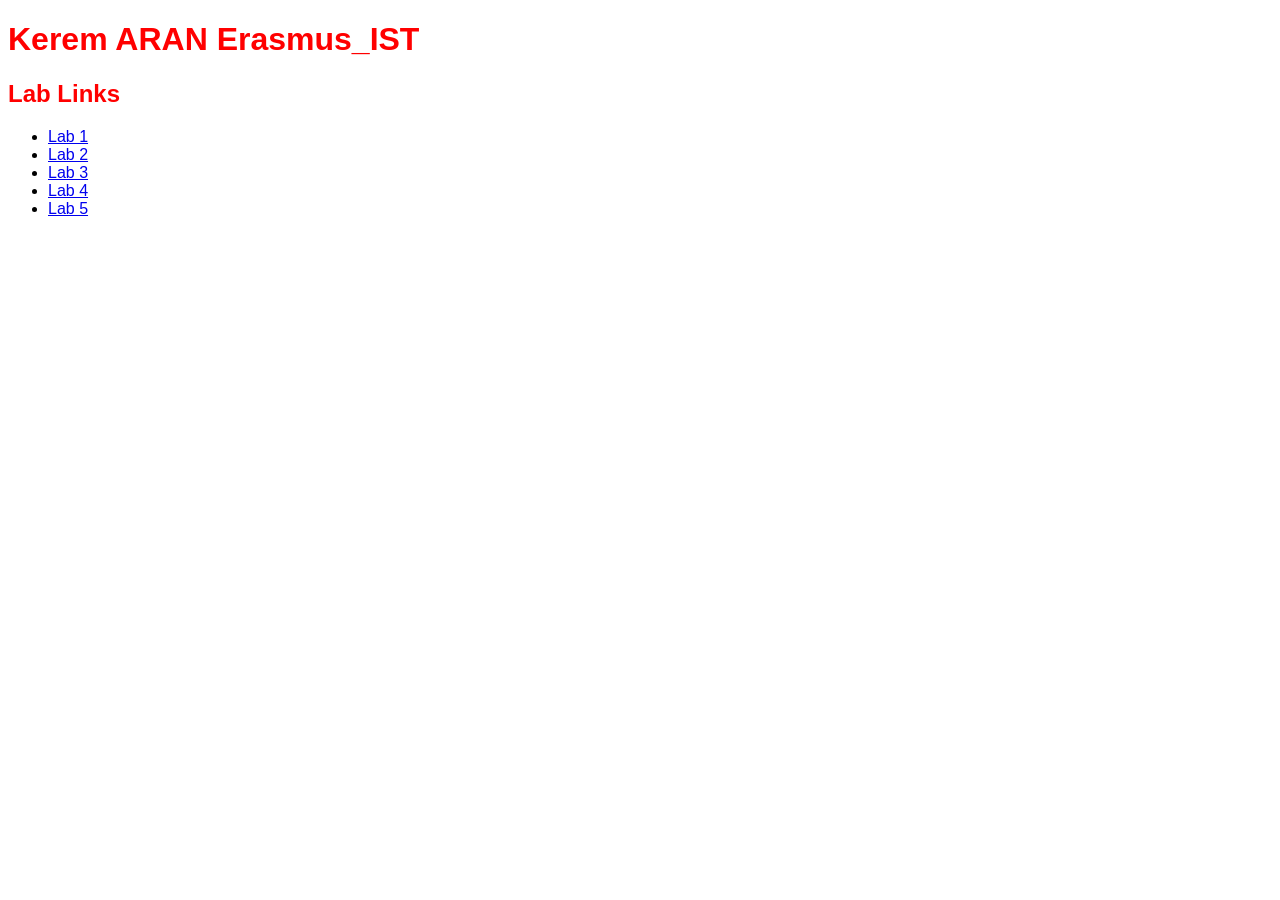
<file: index.html>
<!DOCTYPE html>
<html lang="en">
<head>
    <meta charset="UTF-8">
    <title>index</title>
    <link rel="icon" type="image/png" href="favicon.png">
</head>
<body style="font-family:Arial,sans-serif;">
    <h1 style="color:red;">Kerem ARAN Erasmus_IST</h1>
    <h2 style="color:red;">Lab Links</h2>
    <ul>
        <li><a href="lab_work_1/Labratory1.html">Lab 1</a></li>
        <li><a href="lab_work_2/Labratory2.html">Lab 2</a></li>
        <li><a href="lab_work_3/Labratory3.html">Lab 3</a></li>
        <li><a href="lab_work_4/4LD/index.html">Lab 4</a></li>
        <li><a href="lab_work_5/Bootstrap.html">Lab 5</a></li>
    </ul>
</body>
</html>
</file>
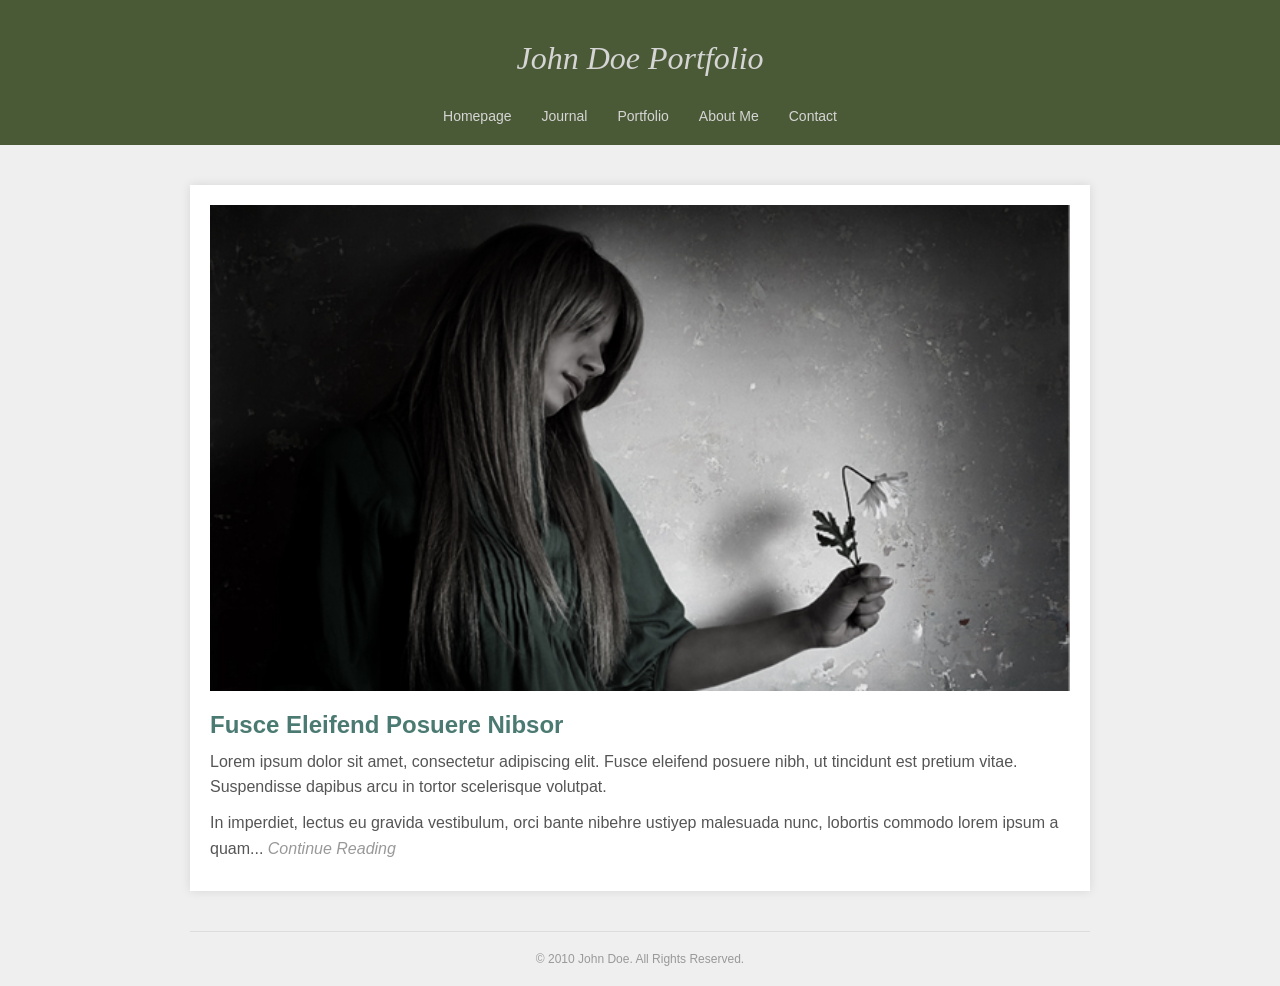
<file: lab_work_3/portfolio/index.html>
<!DOCTYPE html>
<html lang="en">
<head>
    <meta charset="UTF-8">
    <meta name="viewport" content="width=device-width, initial-scale=1.0">
    <title>John Doe Portfolio</title>
    <link rel="stylesheet" href="style.css">
</head>
<body>

    <header>
        <h1>John Doe Portfolio</h1>
        <nav>
            <ul>
                <li><a href="#">Homepage</a></li>
                <li><a href="#">Journal</a></li>
                <li><a href="#">Portfolio</a></li>
                <li><a href="#">About Me</a></li>
                <li><a href="#">Contact</a></li>
            </ul>
        </nav>
    </header>

    <main>
        <article class="content-box">
            <img src="images/image.png" alt="Portfolio Image">
            <h2>Fusce Eleifend Posuere Nibsor</h2>
            <p>Lorem ipsum dolor sit amet, consectetur adipiscing elit. Fusce eleifend posuere nibh, ut tincidunt est pretium vitae. Suspendisse dapibus arcu in tortor scelerisque volutpat.</p>
            <p>In imperdiet, lectus eu gravida vestibulum, orci bante nibehre ustiyep malesuada nunc, lobortis commodo lorem ipsum a quam... <a href="#" class="read-more">Continue Reading</a></p>
        </article>
    </main>

    <footer>
        <p>&copy; 2010 John Doe. All Rights Reserved.</p>
    </footer>

</body>
</html>
</file>
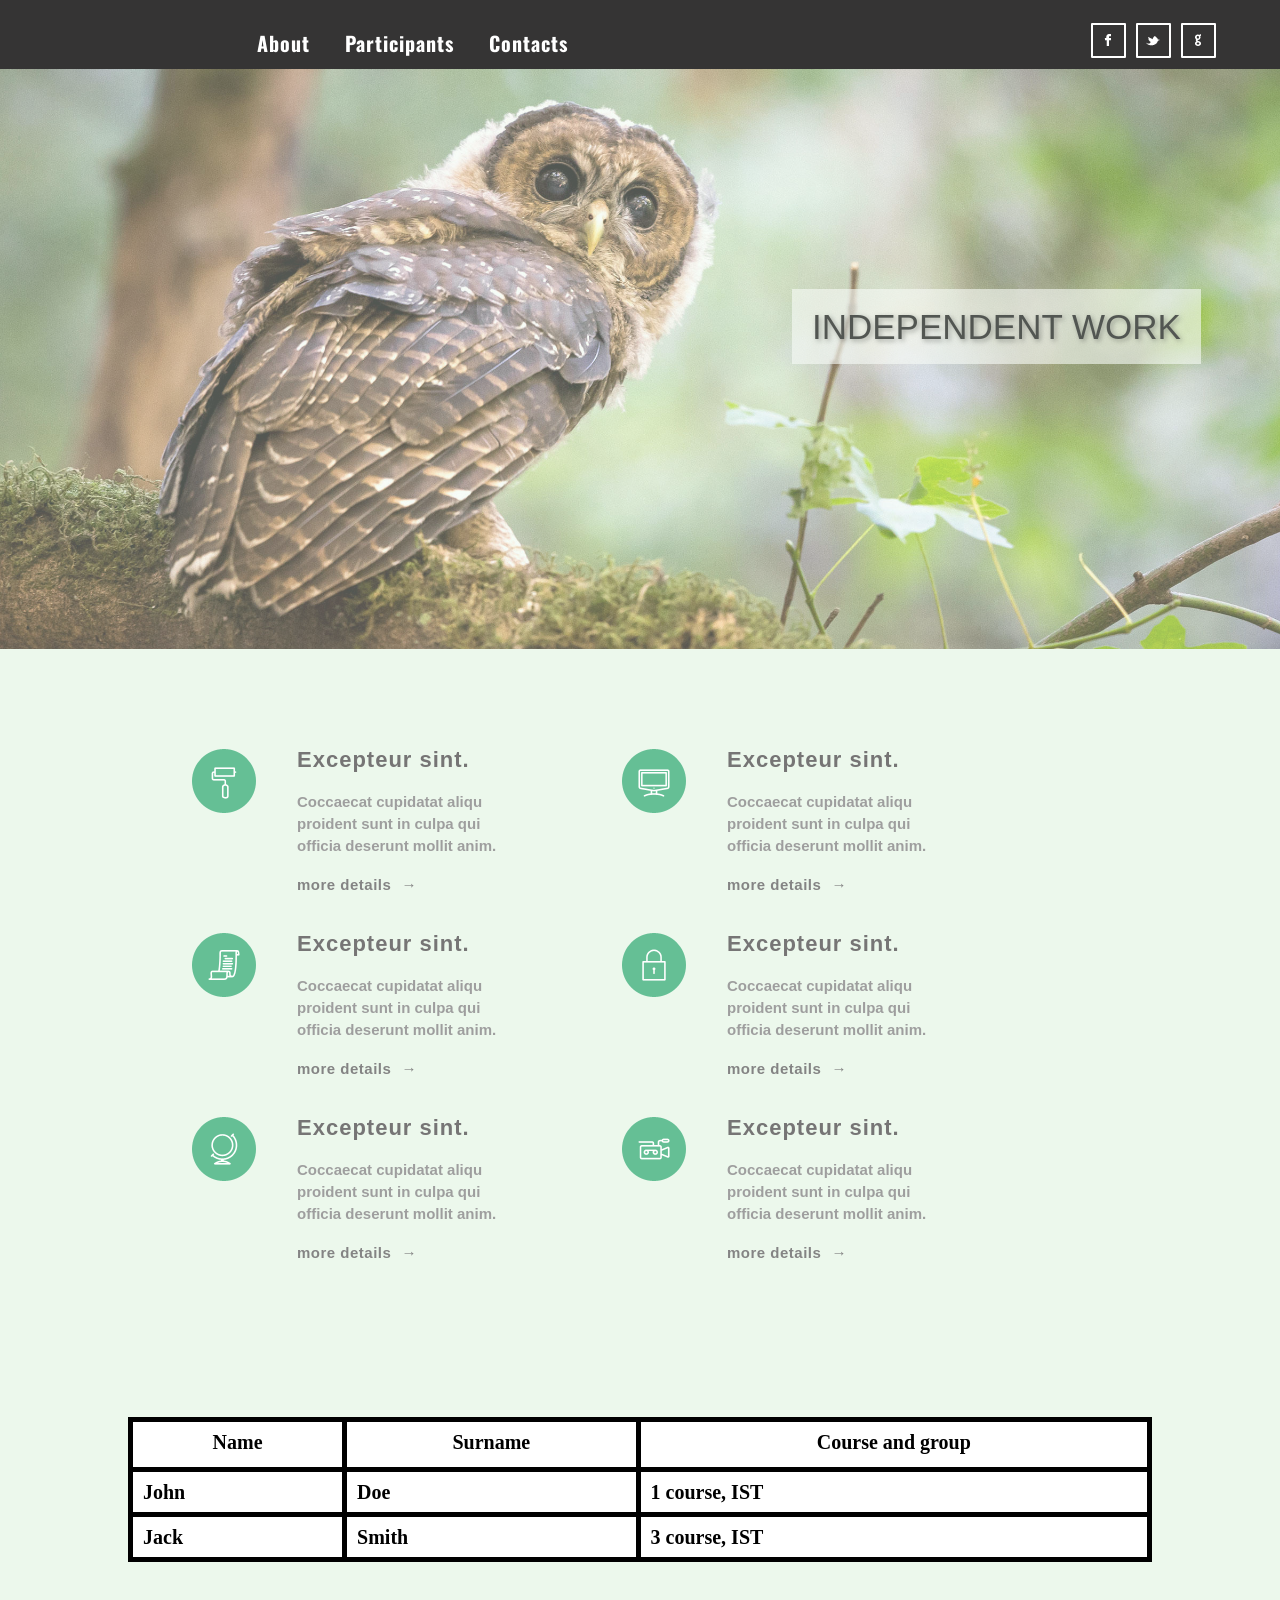
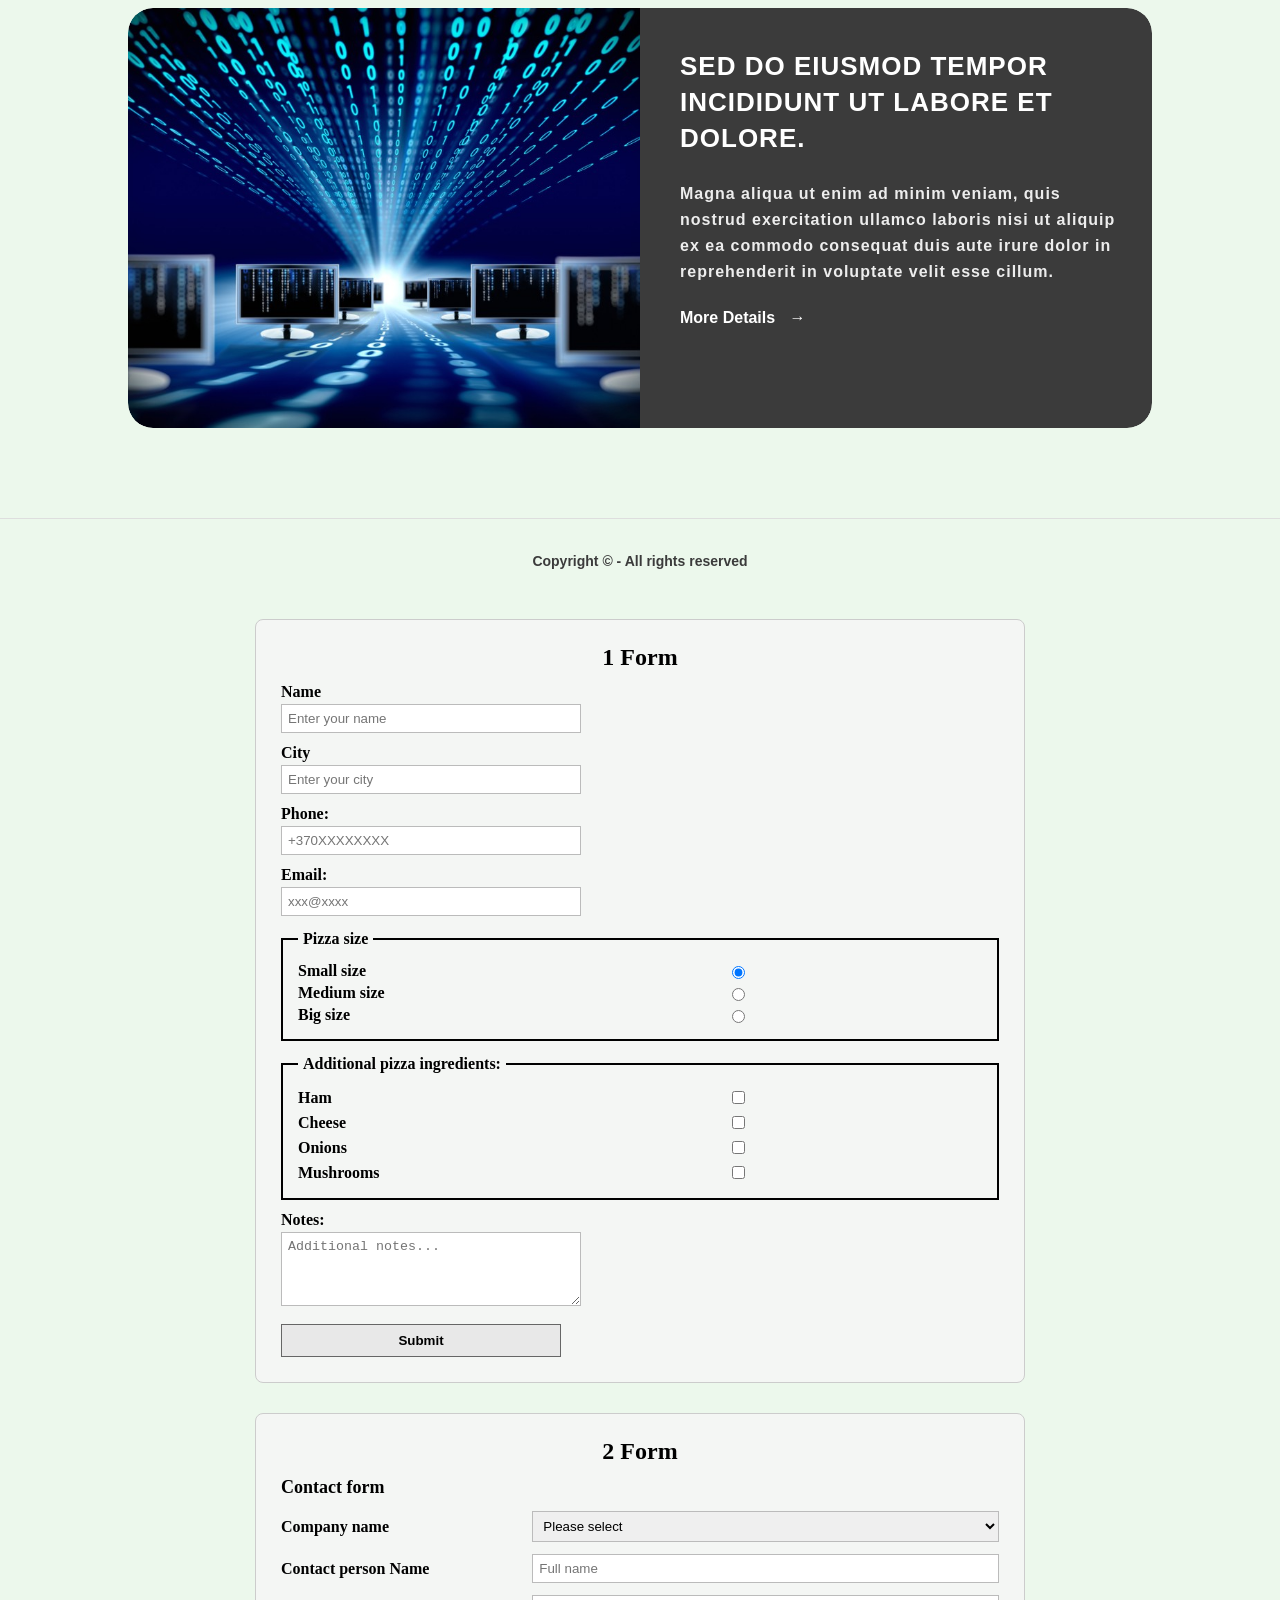
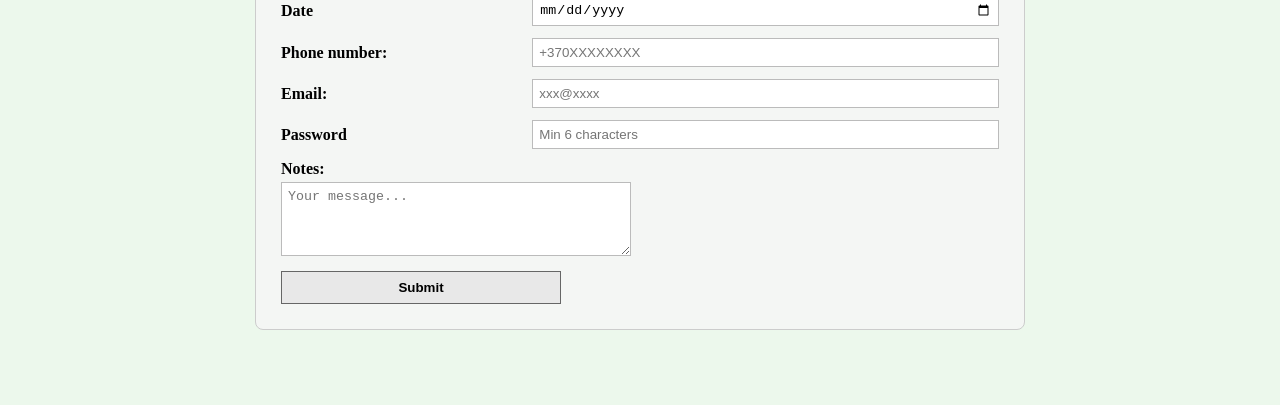
<file: lab_work_4/4LD/index.html>
<!DOCTYPE html>
<html lang="lt">
<head>
    <title>Website</title>
    <meta charset="utf-8">
    <meta name="viewport" content="width=device-width, initial-scale=1.0">
    <link rel="preconnect" href="https://fonts.googleapis.com">
    <link rel="preconnect" href="https://fonts.gstatic.com" crossorigin>
    <link href="https://fonts.googleapis.com/css2?family=Oswald:wght@400;600&display=swap" rel="stylesheet">
    <link rel="stylesheet" href="css/main.css">
</head>
<body>

    <header>
        <div class="wrapper">
            <a href="#" class="menu_icon" id="menu_icon"></a>
            <nav id="nav_menu">
                <ul>
                    <li><a href="#">About</a></li>
                    <li><a href="#">Participants</a></li>
                    <li><a href="#">Contacts</a></li>
                </ul>
            </nav>

            <ul class="social">
                <li><a class="fb" href="#"></a></li>
                <li><a class="twitter" href="#"></a></li>
                <li><a class="gplus" href="#"></a></li>
            </ul>
        </div>
    </header><!--  End Header  -->

    <div class="billboard">
            <div class="wrapper">
                <div class="caption">
                    <p>Independent work</p>
                </div>
            </div>
    </div><!--  End Billboard  -->

    <div class="features">

        <div class="wrapper">
                <div class="feature">
                    <div class="ficon">
                        <img src="img/icon1.png" alt="">
                    </div>
                    <div class="details_exp">
                        <h3>Excepteur sint.</h3>
                        <p>Coccaecat cupidatat aliqu proident sunt in culpa qui officia deserunt mollit anim.</p>
                        <a href="#">more details<span>→</span></a>
                    </div>
                </div>
                <div class="feature">
                    <div class="ficon">
                        <img src="img/icon2.png" alt="">
                    </div>
                    <div class="details_exp">
                        <h3>Excepteur sint.</h3>
                        <p>Coccaecat cupidatat aliqu proident sunt in culpa qui officia deserunt mollit anim.</p>
                        <a href="#">more details<span>→</span></a>
                    </div>
                </div>
                <div class="feature">
                    <div class="ficon">
                        <img src="img/icon3.png" alt="">
                    </div>
                    <div class="details_exp">
                        <h3>Excepteur sint.</h3>
                        <p>Coccaecat cupidatat aliqu proident sunt in culpa qui officia deserunt mollit anim.</p>
                        <a href="#">more details<span>→</span></a>
                    </div>
                </div>
                <div class="feature">
                    <div class="ficon">
                        <img src="img/icon4.png" alt="">
                    </div>
                    <div class="details_exp">
                        <h3>Excepteur sint.</h3>
                        <p>Coccaecat cupidatat aliqu proident sunt in culpa qui officia deserunt mollit anim.</p>
                        <a href="#">more details<span>→</span></a>
                    </div>
                </div>
                <div class="feature">
                    <div class="ficon">
                        <img src="img/icon5.png" alt="">
                    </div>
                    <div class="details_exp">
                        <h3>Excepteur sint.</h3>
                        <p>Coccaecat cupidatat aliqu proident sunt in culpa qui officia deserunt mollit anim.</p>
                        <a href="#">more details<span>→</span></a>
                    </div>
                </div>              
                <div class="feature">
                    <div class="ficon">
                        <img src="img/icon6.png" alt="">
                    </div>
                    <div class="details_exp">
                        <h3>Excepteur sint.</h3>
                        <p>Coccaecat cupidatat aliqu proident sunt in culpa qui officia deserunt mollit anim.</p>
                        <a href="#">more details<span>→</span></a>
                    </div>
                </div>
            </div>

    </div><!--  End Features  -->
    <br>
<table>
  <tr>
    <th>Name</th>
    <th>Surname</th> 
    <th>Course and group</th>
  </tr>
  <tr>
    <td>John</td>
    <td>Doe</td> 
    <td>1 course, IST</td>
  </tr>
  <tr>
    <td>Jack </td>
    <td>Smith</td> 
    <td>3 course, IST</td>
  </tr>
</table>
<br>    

    <section class="info">

        <div class="info_pic">
        <img src="img/computer.jpg" alt="computer">
        </div>
        <div class="info_details">
            <h3>sed do eiusmod tempor incididunt ut labore et dolore.</h3>
            <p>Magna aliqua ut enim ad minim veniam, quis nostrud exercitation ullamco laboris nisi ut aliquip ex ea commodo consequat duis aute irure dolor in reprehenderit in voluptate velit esse cillum.</p>
            <a href="">More Details <span>→</span></a>
        </div>

    </section>
    <!--  End Info  -->
    
    <div class="clear"></div>

    <footer>
            <p class="rights">Copyright ©  - All rights reserved</p>
    </footer><!--  End Footer  -->

    <section class="forms-container">
      <div class="form-box form-1">
        <h2>1 Form</h2>
        <form action="#" method="post">
          <label for="f1-name">Name</label>
          <input type="text" id="f1-name" name="name" placeholder="Enter your name" required>

          <label for="f1-city">City</label>
          <input type="text" id="f1-city" name="city" placeholder="Enter your city" required>

          <label for="f1-phone">Phone:</label>
          <input type="tel" id="f1-phone" name="phone" placeholder="+370XXXXXXXX" pattern="\+370[0-9]{8}" title="Format: +370XXXXXXXX" required>

          <label for="f1-email">Email:</label>
          <input type="email" id="f1-email" name="email" placeholder="xxx@xxxx" required>

          <fieldset class="custom-fieldset">
            <legend>Pizza size</legend>
            <div class="option-row">
              <label for="size-small">Small size</label>
              <input type="radio" id="size-small" name="pizza_size" value="small" checked>
            </div>
            <div class="option-row">
              <label for="size-medium">Medium size</label>
              <input type="radio" id="size-medium" name="pizza_size" value="medium">
            </div>
            <div class="option-row">
              <label for="size-big">Big size</label>
              <input type="radio" id="size-big" name="pizza_size" value="big">
            </div>
          </fieldset>

          <fieldset class="custom-fieldset">
            <legend>Additional pizza ingredients:</legend>
            <div class="option-row">
              <label for="ing-ham">Ham</label>
              <input type="checkbox" id="ing-ham" name="ingredients" value="ham">
            </div>
            <div class="option-row">
              <label for="ing-cheese">Cheese</label>
              <input type="checkbox" id="ing-cheese" name="ingredients" value="cheese">
            </div>
            <div class="option-row">
              <label for="ing-onions">Onions</label>
              <input type="checkbox" id="ing-onions" name="ingredients" value="onions">
            </div>
            <div class="option-row">
              <label for="ing-mushrooms">Mushrooms</label>
              <input type="checkbox" id="ing-mushrooms" name="ingredients" value="mushrooms">
            </div>
          </fieldset>

          <label for="f1-notes">Notes:</label>
          <textarea id="f1-notes" name="notes" rows="4" placeholder="Additional notes..."></textarea>

          <button type="submit" class="btn-submit">Submit</button>
        </form>
      </div>

      <div class="form-box form-2">
        <h2>2 Form</h2>
        <h3>Contact form</h3>
        <form action="#" method="post">
          <div class="form-row">
            <label for="f2-company">Company name</label>
            <select id="f2-company" name="company" required>
              <option value="" disabled selected>Please select</option>
              <option value="company1">Company A</option>
              <option value="company2">Company B</option>
              <option value="company3">Company C</option>
            </select>
          </div>

          <div class="form-row">
            <label for="f2-person">Contact person Name</label>
            <input type="text" id="f2-person" name="contact_person" placeholder="Full name" required>
          </div>

          <div class="form-row">
            <label for="f2-date">Date</label>
            <input type="date" id="f2-date" name="date" required>
          </div>

          <div class="form-row">
            <label for="f2-phone">Phone number:</label>
            <input type="tel" id="f2-phone" name="phone" placeholder="+370XXXXXXXX" pattern="\+370[0-9]{8}" required>
          </div>

          <div class="form-row">
            <label for="f2-email">Email:</label>
            <input type="email" id="f2-email" name="email" placeholder="xxx@xxxx" required>
          </div>

          <div class="form-row">
            <label for="f2-pass">Password</label>
            <input type="password" id="f2-pass" name="password" minlength="6" placeholder="Min 6 characters" required>
          </div>

          <div class="form-row notes-row">
            <label for="f2-notes">Notes:</label>
            <textarea id="f2-notes" name="notes" rows="4" placeholder="Your message..."></textarea>
          </div>

          <button type="submit" class="btn-submit">Submit</button>
        </form>
      </div>
    </section>

</body>
</html>
</file>
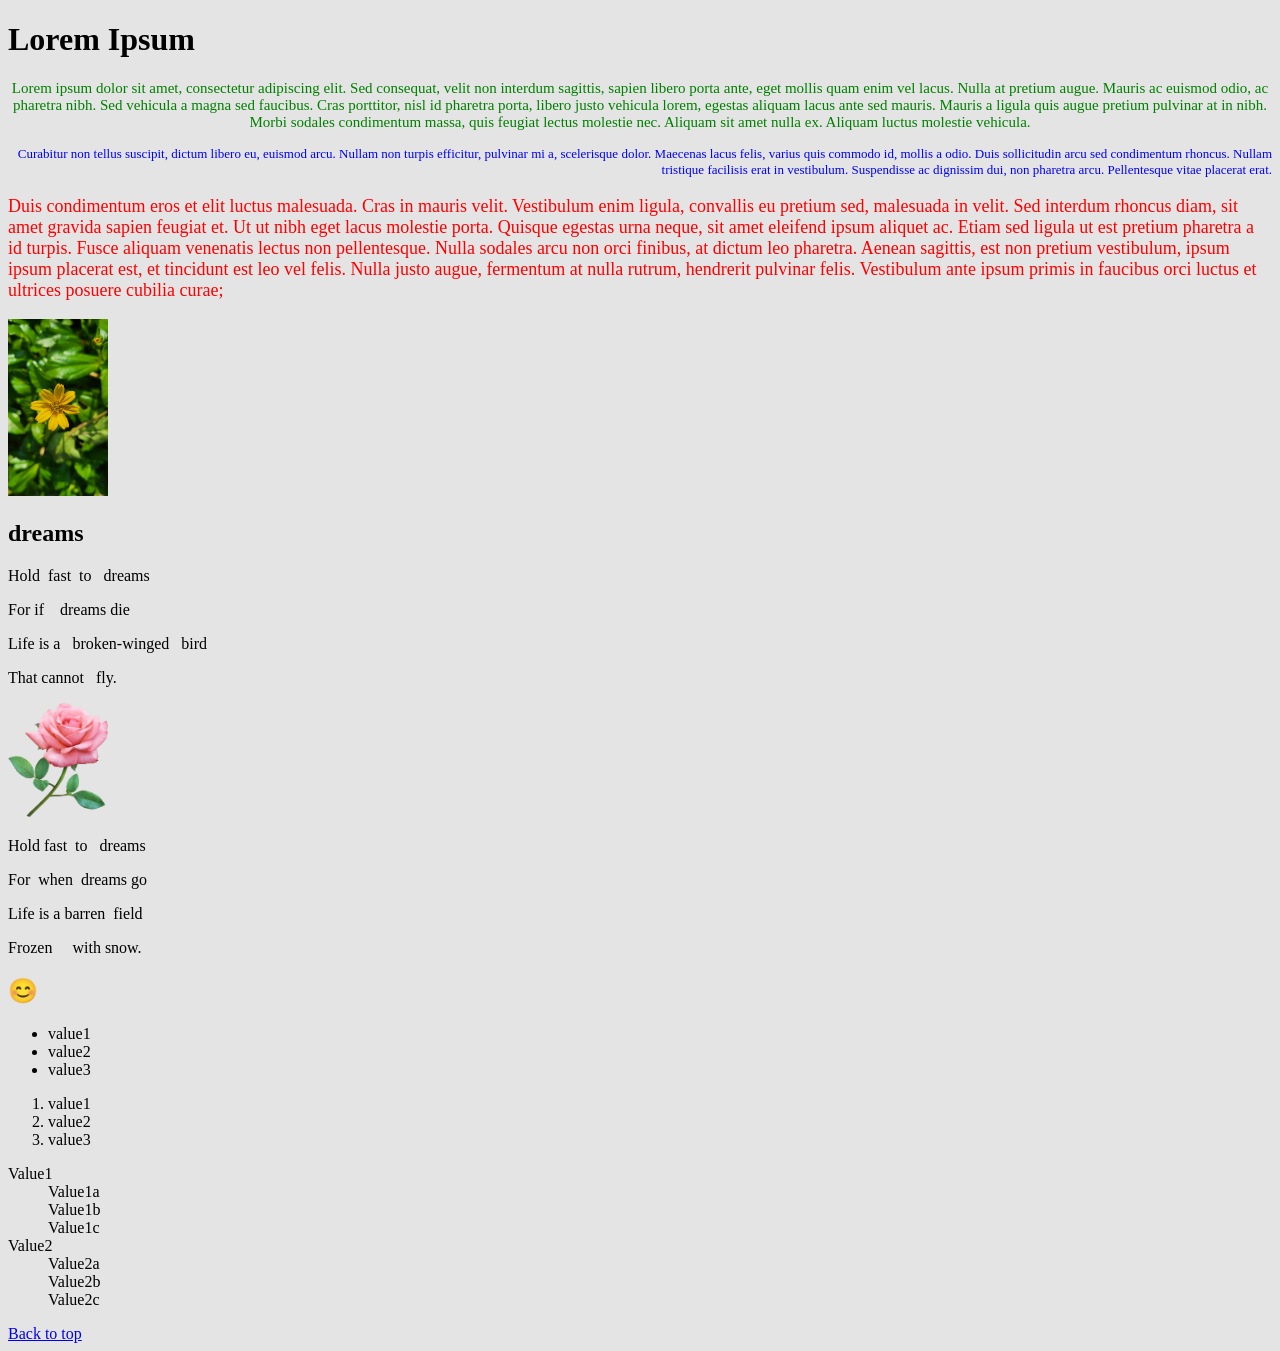
<file: lab_work_1/Labratory1.html>
<!DOCTYPE html>
<html lang="en">
	<head>
		<meta charset="UTF-8">
		<meta name="viewport" content="width=device-width, initial-scale=1.0">
		<title>laboratory1</title>	
	</head>
	<body style="background:#e4e4e4">
		<h1>Lorem Ipsum</h1>
		<p style="text-align:center;font-size:15px;color:green">
		Lorem ipsum dolor sit amet, consectetur adipiscing elit. Sed consequat, velit non interdum sagittis, sapien libero porta ante, eget mollis quam enim vel lacus. Nulla at pretium augue. Mauris ac euismod odio, ac pharetra nibh. Sed vehicula a magna sed faucibus. Cras porttitor, nisl id pharetra porta, libero justo vehicula lorem, egestas aliquam lacus ante sed mauris. Mauris a ligula quis augue pretium pulvinar at in nibh. Morbi sodales condimentum massa, quis feugiat lectus molestie nec. Aliquam sit amet nulla ex. Aliquam luctus molestie vehicula.
		</p>
		<p style="text-align:right;font-size:13px;color:blue">
		Curabitur non tellus suscipit, dictum libero eu, euismod arcu. Nullam non turpis efficitur, pulvinar mi a, scelerisque dolor. Maecenas lacus felis, varius quis commodo id, mollis a odio. Duis sollicitudin arcu sed condimentum rhoncus. Nullam tristique facilisis erat in vestibulum. Suspendisse ac dignissim dui, non pharetra arcu. Pellentesque vitae placerat erat.
		</p>
		<p style="text-align:left;font-size:18px;color:red">
		Duis condimentum eros et elit luctus malesuada. Cras in mauris velit. Vestibulum enim ligula, convallis eu pretium sed, malesuada in velit. Sed interdum rhoncus diam, sit amet gravida sapien feugiat et. Ut ut nibh eget lacus molestie porta. Quisque egestas urna neque, sit amet eleifend ipsum aliquet ac. Etiam sed ligula ut est pretium pharetra a id turpis. Fusce aliquam venenatis lectus non pellentesque. Nulla sodales arcu non orci finibus, at dictum leo pharetra. Aenean sagittis, est non pretium vestibulum, ipsum ipsum placerat est, et tincidunt est leo vel felis. Nulla justo augue, fermentum at nulla rutrum, hendrerit pulvinar felis. Vestibulum ante ipsum primis in faucibus orci luctus et ultrices posuere cubilia curae;
		</p>
		<a href="../images/flower.jpg" target="_blank">	
			<img src="../images/flower.jpg" alt="flower" width="100" style="text-align:center">
		</a>
		<h2>dreams</h2>
		<!--I used pre because its projecting blank parts -->
		<p>
		Hold  &nbsp;fast  &nbsp;to &nbsp; dreams
		</p>
		<p>
		For if  &nbsp; &nbsp;dreams die
		</p>
		<p>
		Life is a &nbsp; broken-winged &nbsp; bird
		</p>
		<p>
		That cannot &nbsp; fly.
		</p>
		<a href="../images/rose.jpg" target="_blank">	
			<img src="../images/rose.jpg" alt="rose" width="100" style="text-align:center">
		</a>
		<p>
		Hold fast  &nbsp;to &nbsp; dreams
		</p>
		<p>
		For  &nbsp;when  &nbsp;dreams go
		</p>
		<p>
		Life is a barren  &nbsp;field
		</p>
		<p>
		Frozen  &nbsp; &nbsp; with snow.
		</p>
		<h2>&#128522;</h2>
		
		
		<ul>
			<li>value1</li>
			<li>value2</li>
			<li>value3</li>
		</ul>
		
		<ol>
			<li>value1</li>
			<li>value2</li>
			<li>value3</li>
		</ol>
		<dl>
			<dt>Value1</dt>
				<dd>Value1a</dd>
				<dd>Value1b</dd>
				<dd>Value1c</dd>
			<dt>Value2</dt>
				<dd>Value2a</dd>
				<dd>Value2b</dd>
				<dd>Value2c</dd>
		</dl>
		<a href=#top>Back to top</a>
	</body>
</file>
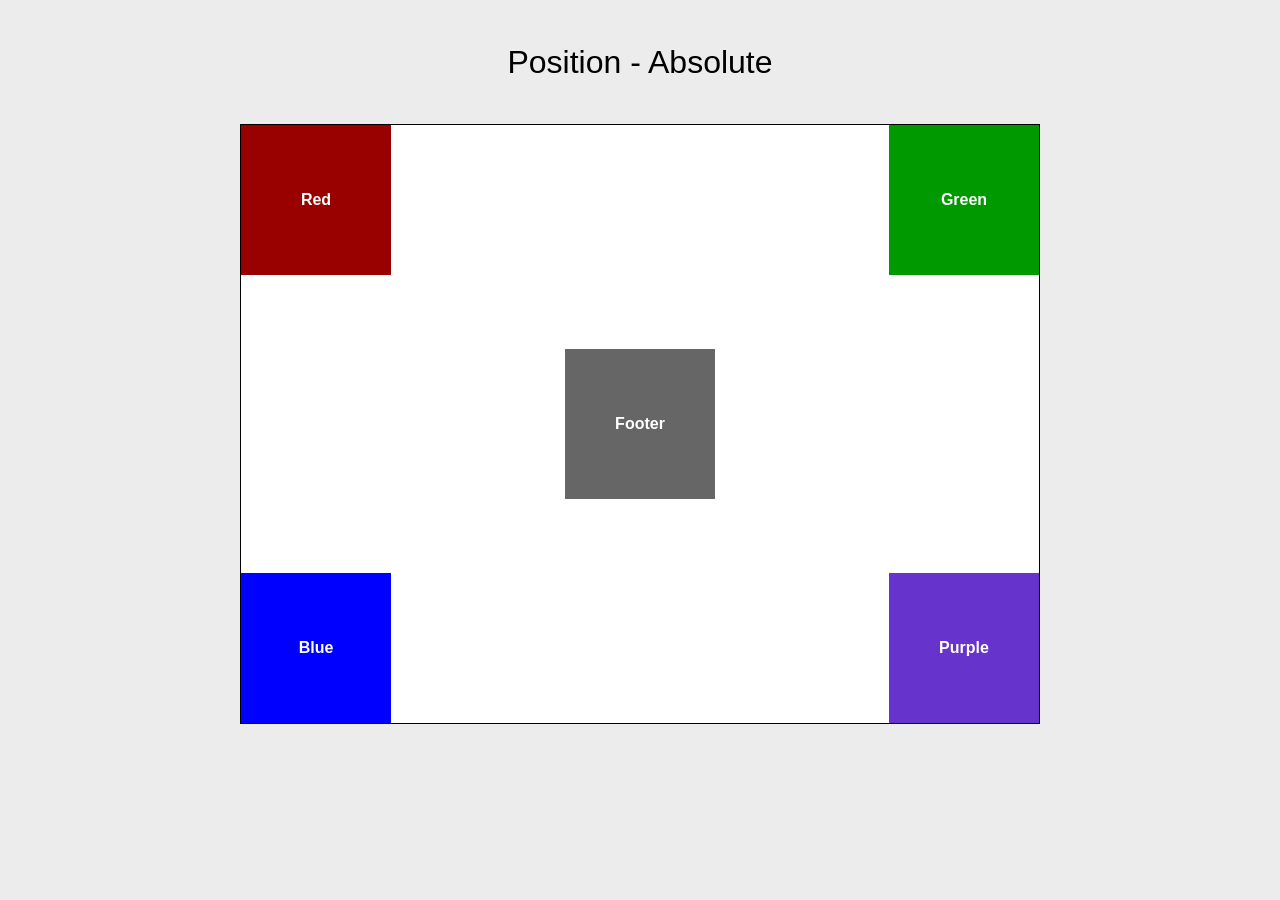
<file: lab_work_3/absolute.html>
<!DOCTYPE html>
<html lang="lt">
<head>
<meta charset="UTF-8">
<title>Position - Absolute</title>
<link rel="stylesheet" href="absolute.css">
</head>
<body>
<h1>Position - Absolute</h1>
<div id="wrapper">
  <div id="red">Red</div>
  <div id="green">Green</div>
  <div id="blue">Blue</div>
  <div id="purple">Purple</div>
  <div id="footer">Footer</div>
</div>
</body>
</html>
</file>
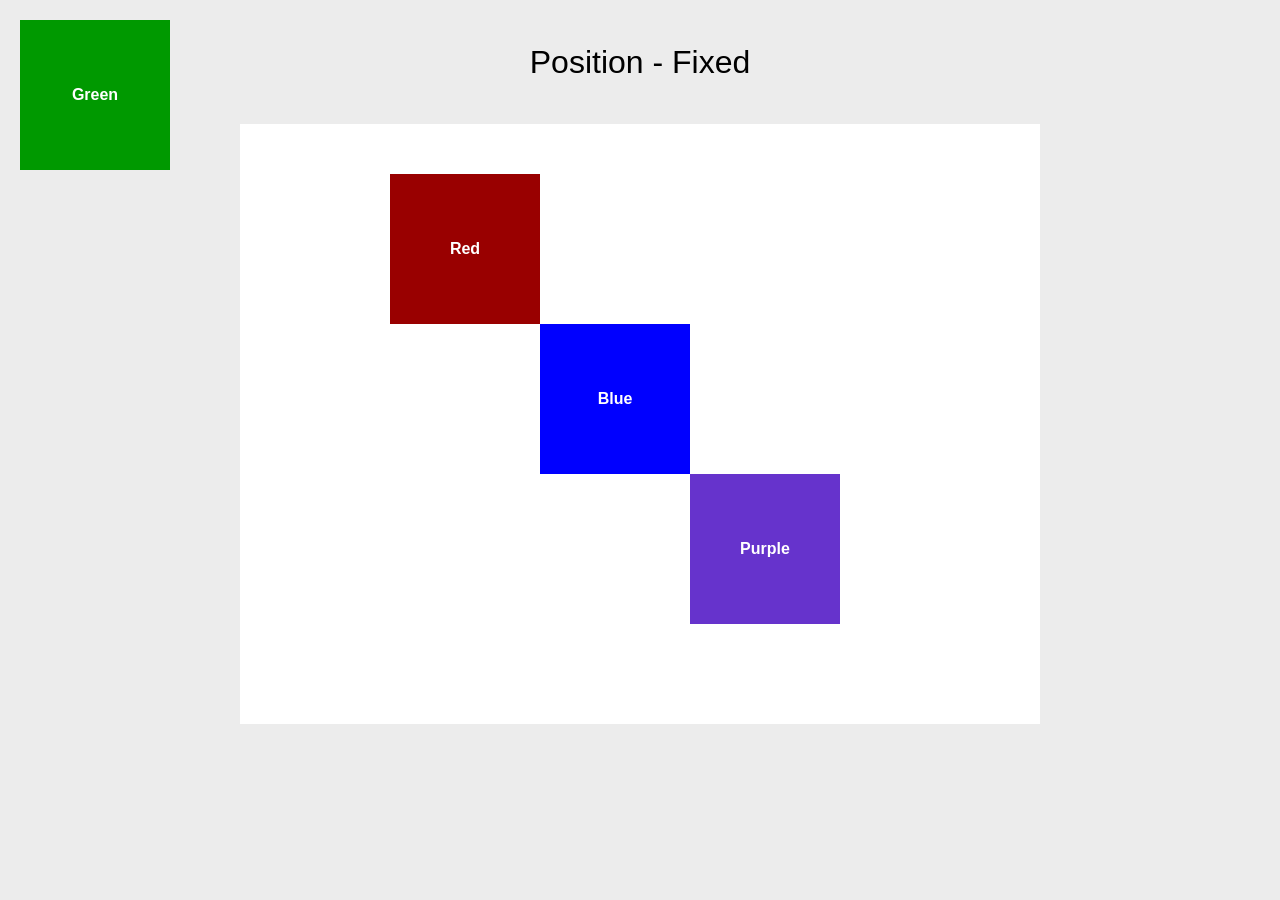
<file: lab_work_3/fixed.html>
<!DOCTYPE html>
<html lang="lt">
<head>
<meta charset="UTF-8">
<title>Position - Fixed</title>
<link rel="stylesheet" href="fixed.css">
</head>
<body>
<h1>Position - Fixed</h1>
<div id="wrapper">
  <div id="green">Green</div>
  <div id="red">Red</div>
  <div id="blue">Blue</div>
  <div id="purple">Purple</div>
  <div id="footer">Footer</div>
</div>
</body>
</html>
</file>
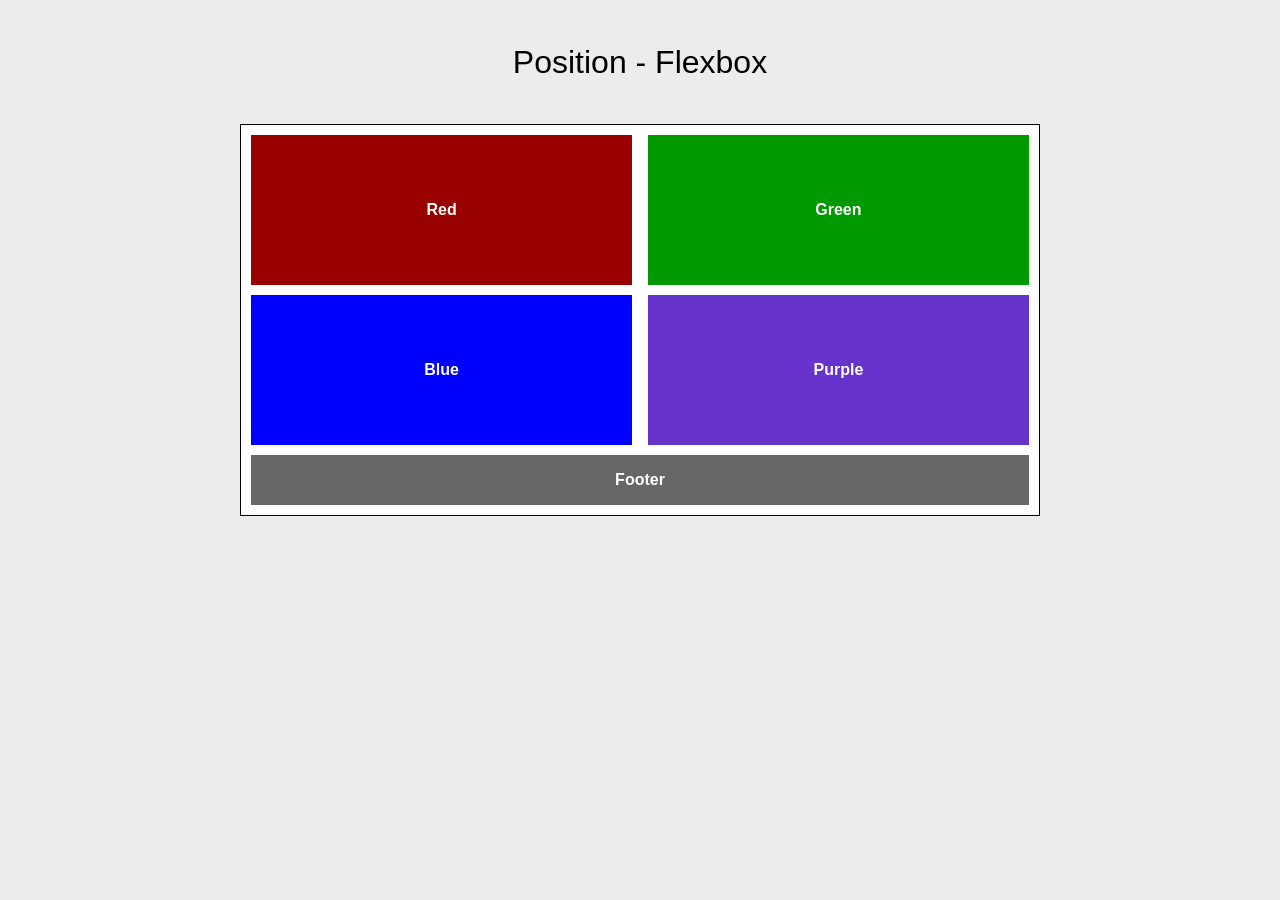
<file: lab_work_3/flexbox.html>
<!DOCTYPE html>
<html lang="lt">
<head>
<meta charset="UTF-8">
<title>Position - Flexbox</title>
<link rel="stylesheet" href="flexbox.css">
</head>
<body>
<h1>Position - Flexbox</h1>
<div id="wrapper">
  <div id="red">Red</div>
  <div id="green">Green</div>
  <div id="blue">Blue</div>
  <div id="purple">Purple</div>
  <div id="footer">Footer</div>
</div>
</body>
</html>
</file>
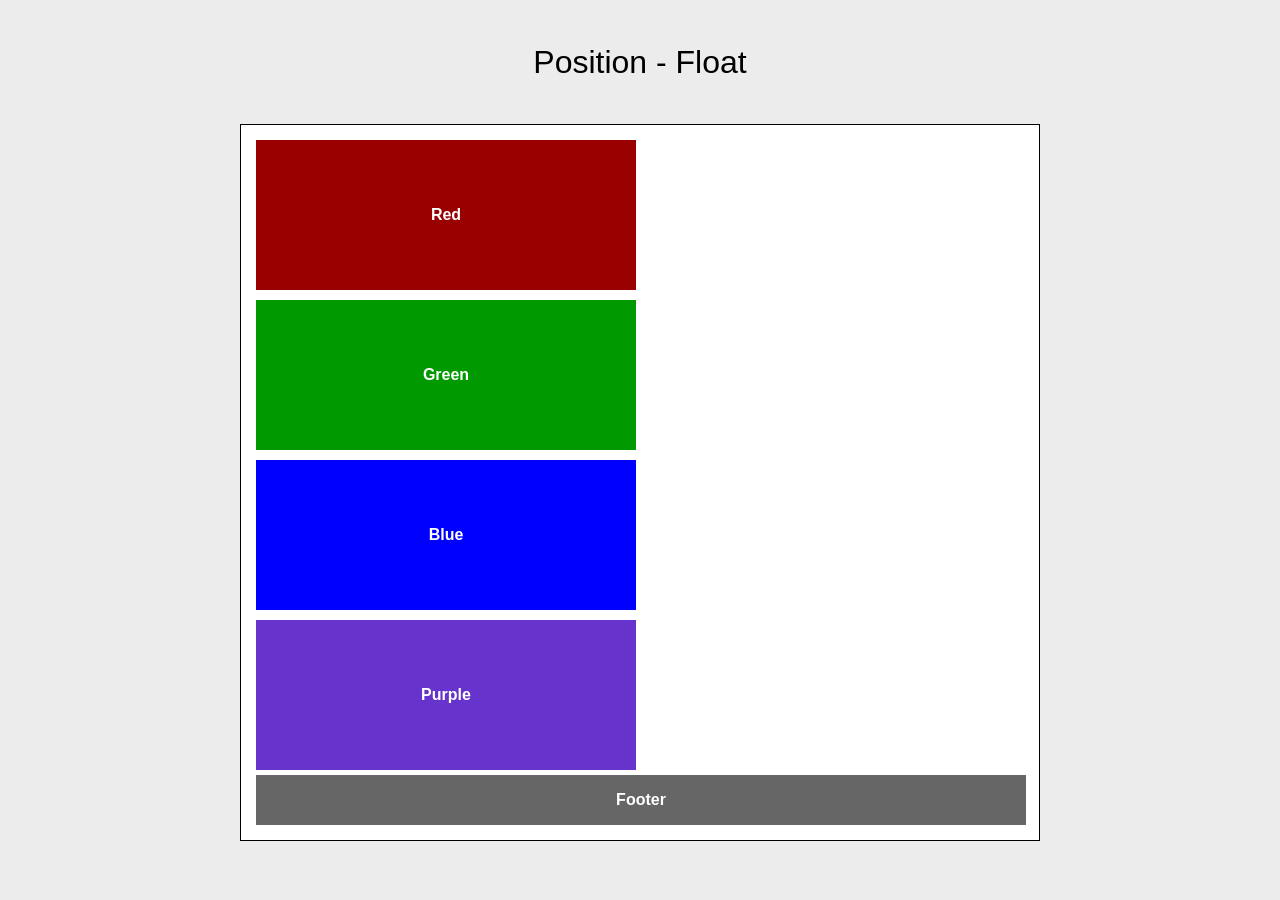
<file: lab_work_3/float.html>
<!DOCTYPE html>
<html lang="lt">
<head>
<meta charset="UTF-8">
<title>Position - Float</title>
<link rel="stylesheet" href="float.css">
</head>
<body>
<h1>Position - Float</h1>
<div id="wrapper">
  <div id="red">Red</div>
  <div id="green">Green</div>
  <div id="blue">Blue</div>
  <div id="purple">Purple</div>
  <div id="footer">Footer</div>
</div>
</body>
</html>
</file>
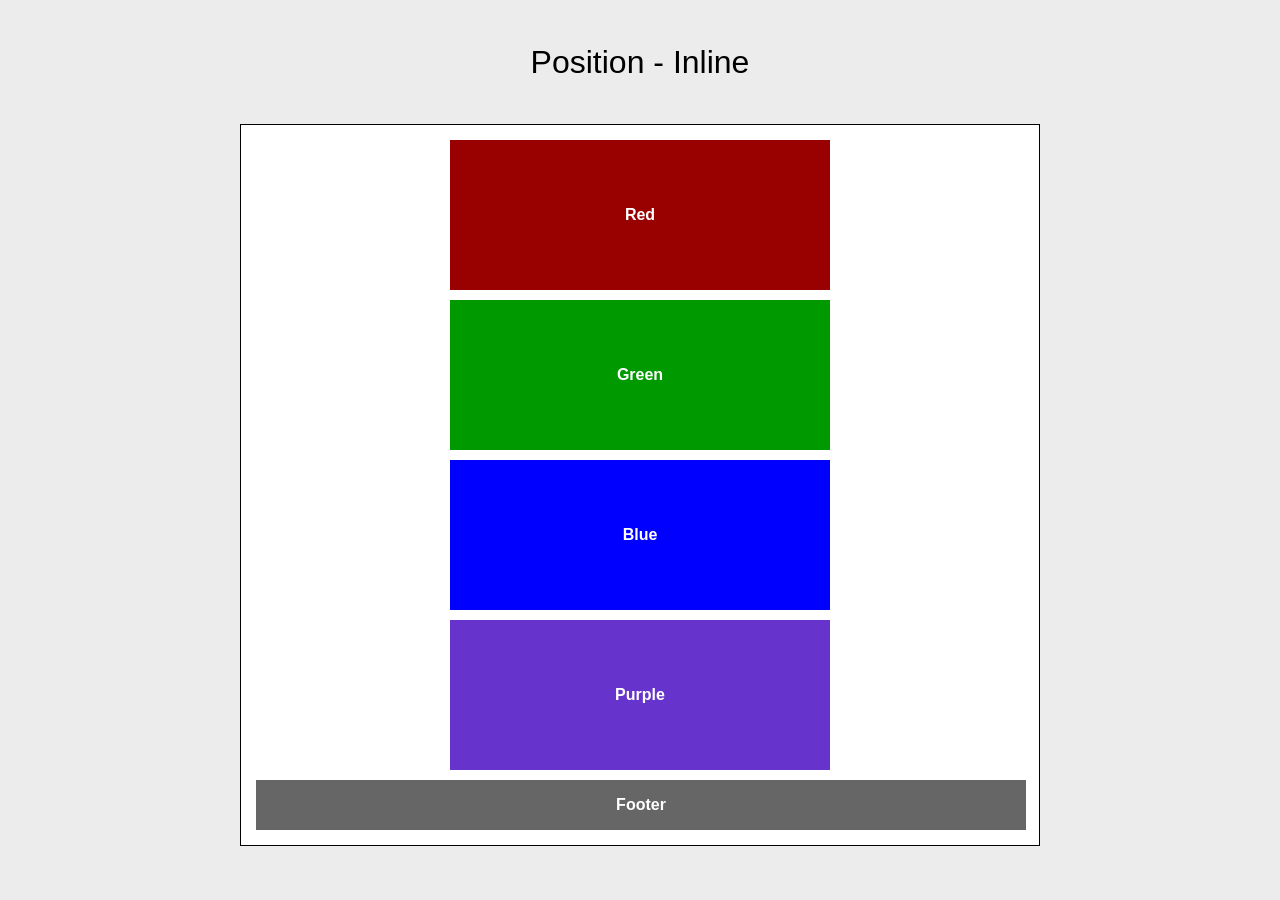
<file: lab_work_3/inline.html>
<!DOCTYPE html>
<html lang="lt">
<head>
<meta charset="UTF-8">
<title>Position - Inline</title>
<link rel="stylesheet" href="inline.css">
</head>
<body>
<h1>Position - Inline</h1>
<div id="wrapper">
  <div id="red">Red</div>
  <div id="green">Green</div>
  <div id="blue">Blue</div>
  <div id="purple">Purple</div>
  <div id="footer">Footer</div>
</div>
</body>
</html>
</file>
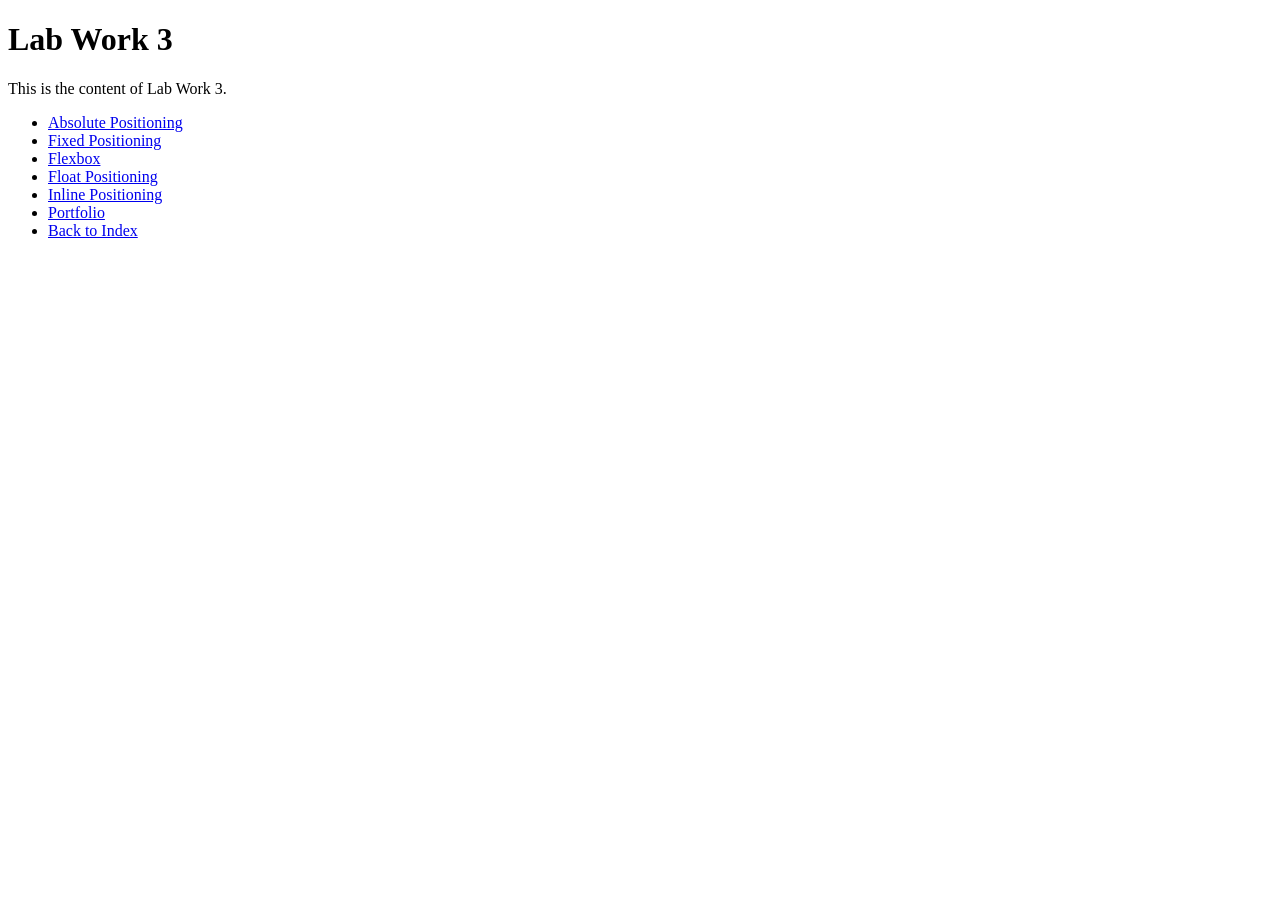
<file: lab_work_3/Labratory3.html>
<!DOCTYPE html>
<html lang="en">
<head>
    <meta charset="UTF-8">
    <meta name="viewport" content="width=device-width, initial-scale=1.0">
    <title>Lab Work 3</title>
</head>
<body>
    <h1>Lab Work 3</h1>
    <p>This is the content of Lab Work 3.</p>
    <ul>
        <li><a href="absolute.html">Absolute Positioning</a></li>
        <li><a href="fixed.html">Fixed Positioning</a></li>
        <li><a href="flexbox.html">Flexbox</a></li>
        <li><a href="float.html">Float Positioning</a></li>
        <li><a href="inline.html">Inline Positioning</a></li>
        <li><a href="portfolio/index.html">Portfolio</a></li>
        <li><a href="../index.html">Back to Index</a></li>  
    </ul>
</body>
</html>
</file>
<file: lab_work_3/portfolio/style.css>
* { margin: 0; padding: 0; box-sizing: border-box; }
body { font-family: Arial, sans-serif; background-color: #EFEFEF; color: #555; }


header {
    background-color: #4b5a36;
    color: white;
    text-align: center;
    padding: 40px 20px 20px 20px;
}
header h1 {
    font-family: 'Times New Roman', Times, serif;
    font-style: italic;
    font-size: 32px;
    font-weight: normal;
    margin-bottom: 30px;
    color: #D5D5D5;
}

nav ul {
    list-style: none;
    display: flex;
    justify-content: center;
    flex-wrap: wrap; 
    gap: 30px;
}


nav ul li a:link, nav ul li a:visited {
    color: #D5D5D5;
    text-decoration: none;
    font-size: 14px;
    display: inline-block;
    transition: color 0.3s ease;
}
nav ul li a:hover {
    color: #FFF;
    text-decoration: underline;
}
nav ul li a:active {
    color: #F39C12;
}


main {
    max-width: 900px;
    margin: 40px auto;
    padding: 0 20px;
}
.content-box {
    background-color: #FFF;
    padding: 20px;
    box-shadow: 0 0 10px rgba(0,0,0,0.1);
}
.content-box img {
    width: 100%;
    height: auto;
    display: block;
    margin-bottom: 20px;
}
.content-box h2 {
    color: #4A7A71;
    margin-bottom: 10px;
}
.content-box p {
    line-height: 1.6;
    margin-bottom: 10px;
}
.read-more {
    font-style: italic;
    color: #999;
    text-decoration: none;
}
.read-more:hover {
    text-decoration: underline;
}


footer {
    text-align: center;
    padding: 20px;
    font-size: 12px;
    color: #999;
    border-top: 1px solid #DDD;
    max-width: 900px;
    margin: 0 auto;
}



 /*Device compability*/
@media screen and (min-width: 1025px) {
    main { padding: 0; }
}


@media screen and (min-width: 481px) and (max-width: 1024px) {
    nav ul { gap: 15px; }
    main { margin: 20px auto; }
}


@media screen and (max-width: 480px) {
    header h1 { font-size: 24px; }
    nav ul {
        flex-direction: column;
        gap: 10px;
    }
    .content-box { padding: 10px; }
}



@media print {
    @page {
        margin: 2cm 1cm 2cm 3cm; 
    }
    body {
        font-family: "Times New Roman", Times, serif; 
        font-size: 12pt; 
        color: #000; 
        background-color: transparent;
    }
    header, nav, footer {
        display: none !important; 
    }
    .content-box {
        box-shadow: none;
        padding: 0;
    }
    .content-box h2 {
        color: #000;
    }
}
</file>
<file: lab_work_4/4LD/css/main.css>
html, body, div, span, applet, object, iframe,
h1, h2, h3, h4, h5, h6, p, blockquote, pre,
a, abbr, acronym, address, big, cite, code,
del, dfn, em, img, ins, kbd, q, s, samp,
small, strike, strong, sub, sup, tt, var,
b, u, i, center,
dl, dt, dd, ol, ul, li,
fieldset, form, label, legend,
table, caption, tbody, tfoot, thead, tr, th, td,
article, aside, canvas, details, embed, 
figure, figcaption, footer, header, hgroup, 
menu, nav, output, ruby, section, summary,
time, mark, audio, video {
	margin: 0;
	padding: 0;
	border: 0;
	font-size: 100%;
	font: inherit;
	vertical-align: baseline;
}
article, aside, details, figcaption, figure, 
footer, header, hgroup, menu, nav, section {
	display: block;
}
body {
	line-height: 1;
}
ol, ul {
	list-style: none;
}
blockquote, q {
	quotes: none;
}
blockquote:before, blockquote:after,
q:before, q:after {
	content: '';
	content: none;
}
table {
	border-collapse: collapse;
	border-spacing: 0;
}



* {
    box-sizing: border-box;
}
body {
    font-weight: bold;
    background-color: #ecf8ec;
}
.wrapper {
    width: 80%;
    margin: 0 auto;
    position: relative;
    left: 5%;
}
header {
    width: 100%;
    background: #353434;
}
header .logo {
    float: left;
    margin-top: 21px;
}
header nav {
    overflow: hidden;
    display: inline-block;
    margin: 20px 0 0 20px;
    padding: 13px 10px;
    font-family: 'Oswald', sans-serif; /* Google Font Oswald */
}
header nav ul {
    list-style: none;
}
header nav ul li {
    float: left;
    margin-left: 35px;
    font-size: 20px;
    font-family: 'Oswald', sans-serif; /* Google Font Oswald */
    letter-spacing: 1px;
}
header nav ul li a {
    text-decoration: none;
    color: #fff;
    transition: color 0.3s ease;
}
header nav ul li a:hover {
    color: #45ba45;
}
header ul.social {
    float: right;
    list-style: none;
    margin-top: 23px;
}
header ul.social li {
    float: left;
    margin-left: 10px;
}
header ul.social li a {
    display: block;
    width: 35px;
    height: 35px;
    background: url('../img/sm.png') no-repeat;
}
header ul.social li a.fb {
    background-position: 0 0;
}
header ul.social li a.twitter {
    background-position: -36px 0;
}
header ul.social li a.gplus {
    background-position: -72px 0;
}
.billboard {
    width: 100%;
    height: 580px;
    background: url("../img/peleda.jpg") no-repeat center center;
    background-size: cover;
    overflow: hidden;
    opacity: 0.65;
    transition: opacity 0.4s ease;
}
.billboard:hover {
    opacity: 1; 
}
.billboard .caption {
    margin-left: 600px;
    margin-top: 220px;
}
.billboard .caption p {
    display: inline-block;
    color: #000;
    font-family: "avantgardelt-extralight", arial;
    font-weight: lighter;
    font-size: 35px;
    padding: 20px;
    background: rgba(255, 255, 255, 0.6);
    margin-bottom: 2px;
    text-transform: uppercase;
    text-align: center;
    text-shadow: 2px 2px 5px rgba(0, 0, 0, 0.5);
}
.features {
    width: 100%;
    min-height: 400px;
    padding: 100px 0;
    background: #ecf8ec;
    margin: 0 auto; 
}
.features .feature {
    display: inline-block;
    width: 346px;
    height: auto;
    margin-right: 80px;
    vertical-align: top;
    margin-bottom: 30px;
}
.feature .ficon {
    display: block;
    width: 65px;
    float: left;
    margin-right: 40px;
}
@keyframes iconFloat {
    0% { transform: translateY(0) scale(1); }
    50% { transform: translateY(-6px) scale(1.08); }
    100% { transform: translateY(0) scale(1); }
}
.feature .ficon img {
    animation: iconFloat 2.5s infinite ease-in-out;
    transition: transform 0.4s ease;
}
.feature .ficon img:hover {
    transform: rotateY(180deg);
}
.feature .details_exp {
    display: block;
    width: 220px;
    float: left;
    margin-bottom: 10px;
}
.feature h3 {
    margin-bottom: 20px;
    color: #767575;
    font-family: "lato_bold", arial;
    font-size: 22px;
    font-weight: bold;
    letter-spacing: 1px;
}
.feature p {
    margin-bottom: 20px;
    color: #9e9e9e;
    font-family: "lato_regular", arial;
    font-size: 15px;
    line-height: 22px;
}
.feature a {
    color: #848484;
    font-family: "lato_regular", arial;
    font-size: 15px;
    text-decoration: none;
    letter-spacing: .5px;
}
.feature a:hover {
    color: #353434;
}
.feature a span {
    font-family: arial;
    margin-left: 10px;
}
table {
    width: 80%;
    position: relative; 
    left: 10%;
    background-color: #fff;
}
table, th, td {
    border: 5px solid black;
    font-size: 20px;  
    padding: 10px;
}
th {
    height: 50px;
}
table td, table th {
    transition: background-color 0.25s ease;
}
table td:hover, table th:hover {
    background-color: #c8e6c9;
}
.info {
    width: 80%;
    margin: 30px auto;
    overflow: hidden;
    display: flex;
    align-items: stretch;
    background-color: #ecf8ec;
    border-radius: 25px; /* Yuvarlak köşeler */
}
.info_pic {
    width: 50%;
    height: 420px;
    border-top-left-radius: 25px;
    border-bottom-left-radius: 25px;
    overflow: hidden;
}
.info_pic img {
    width: 100%;
    height: 100%;
    object-fit: cover;
    display: block;
}
.info_details {
    width: 50%;
    height: 420px; 
    background: #3b3b3b;
    padding: 40px 20px;
    border-top-right-radius: 25px;
    border-bottom-right-radius: 25px;
}
.info_details h3 {
    color: #fff;
    font-family: "lato_bold", arial;
    font-size: 26px;
    font-weight: bold;
    text-transform: uppercase;
    margin: 0 0 25px 20px;
    letter-spacing: 1px;
    line-height: 36px;
}
.info_details p {
    color: #ededed;
    font-family: "lato_regular", arial;
    font-size: 16px;
    margin: 0 0 25px 20px;
    letter-spacing: 1px;
    line-height: 26px;
}
.info_details a {
    color: #fff;
    font-family: "lato_regular", arial;
    font-size: 16px;
    margin: 0 0 0 20px;
    text-decoration: none;
}
.info_details a span {
    margin-left: 10px;
}
footer {
    margin: 60px 0 30px 0;
    border-top: 1px #dedede solid;
    background-color: #ecf8ec;
    text-align: center;
}
footer .rights {
    color: #3b3b3b;
    font-family: "lato_regular", arial;
    font-size: 14px;
    margin-top: 30px;
    line-height: 25px;
}
footer .rights a {
    text-decoration: none;
    font-family: 'lato_bold', arial;
    font-weight: bold;
    color: #3b3b3b;
}
a {
    color: #3b3b3b;
}
.clear {
    clear: both;
}

.forms-container {
    max-width: 800px;
    margin: 30px auto;
    padding: 15px;
    font-weight: normal;
}
.form-box {
    background-color: #f4f6f4;
    padding: 25px;
    margin-bottom: 30px;
    border: 1px solid #ccc;
    border-radius: 8px;
}
.form-box h2 {
    text-align: center;
    font-size: 24px;
    font-weight: bold;
    margin-bottom: 15px;
}
.form-box h3 {
    font-size: 18px;
    font-weight: bold;
    margin-bottom: 15px;
}

.form-1 label {
    display: block;
    font-weight: bold;
    margin-top: 12px;
    margin-bottom: 4px;
}
.form-1 input[type="text"],
.form-1 input[type="tel"],
.form-1 input[type="email"],
.form-1 textarea {
    width: 100%;
    max-width: 300px;
    padding: 6px;
    border: 1px solid #bbb;
}
.custom-fieldset {
    border: 2px solid #000;
    padding: 10px 15px;
    margin-top: 15px;
}
.custom-fieldset legend {
    font-weight: bold;
    padding: 0 5px;
}
.option-row {
    display: flex;
    justify-content: space-between;
    align-items: center;
    max-width: 450px;
    margin: 6px 0;
}
.option-row label {
    margin: 0;
}

.form-2 .form-row {
    display: flex;
    align-items: center;
    margin-bottom: 12px;
}
.form-2 .form-row label {
    width: 35%;
    font-weight: bold;
}
.form-2 .form-row input,
.form-2 .form-row select {
    width: 65%;
    padding: 6px;
    border: 1px solid #bbb;
}
.form-2 .notes-row {
    flex-direction: column;
    align-items: flex-start;
}
.form-2 .notes-row label {
    width: 100%;
    margin-bottom: 5px;
}
.form-2 textarea {
    width: 100%;
    max-width: 350px;
    padding: 6px;
    border: 1px solid #bbb;
}
.btn-submit {
    display: block;
    width: 280px;
    max-width: 100%;
    margin-top: 15px;
    padding: 8px;
    font-weight: bold;
    cursor: pointer;
    background-color: #e8e8e8;
    border: 1px solid #666;
}
.btn-submit:hover {
    background-color: #45ba45;
    color: #fff;
}

@media (max-width: 768px) {
    .wrapper {
        width: 95%;
        left: 0;
    }
    ul.social {
        display: none;
    }
    header nav {
        margin: 10px 0;
        padding: 5px;
    }
    header nav ul li {
        margin-left: 15px;
        font-size: 16px;
    }
    .billboard {
        height: 250px;
    }
    .billboard .caption {
        margin: 80px auto 0 auto;
        text-align: center;
    }
    .billboard .caption p {
        font-size: 20px;
        padding: 10px;
    }
    .features {
        width: 100%;
        padding: 20px 0;
        height: auto;
    }
    .features .feature {
        margin: 0 0 20px 0;
        width: 100%;
        display: flex;
        align-items: flex-start;
    }
    .feature .ficon {
        width: 50px;
        margin-right: 15px;
        float: none;
    }
    .feature .details_exp {
        width: calc(100% - 65px);
        float: none;
    }
    table {
        width: 95%;
        left: 2.5%;
        display: block;
        overflow-x: auto;
    }
    table, th, td {
        font-size: 14px;
        border-width: 2px;
    }
    .info {
        width: 95%;
        flex-direction: column;
        height: auto;
    }
    .info_pic, .info_details {
        width: 100%;
        height: auto;
        border-radius: 0;
    }
    .info_details h3 {
        font-size: 18px;
        line-height: 24px;
        margin: 10px;
    }
    .info_details p {
        font-size: 14px;
        line-height: 20px;
        margin: 10px;
    }
    .form-2 .form-row {
        flex-direction: column;
        align-items: flex-start;
    }
    .form-2 .form-row label,
    .form-2 .form-row input,
    .form-2 .form-row select {
        width: 100%;
    }
}
</file>
<file: lab_work_3/absolute.css>
* { margin: 0; padding: 0; box-sizing: border-box; }
body { background-color: #ECECEC; font-weight: bold; font-family: Tahoma, Geneva, sans-serif; color: #FFF; text-align: center; line-height: 24px; }
h1 { color: #000; font-weight: normal; padding: 50px; }
#wrapper { background-color: #FFF; border: 1px solid #000; width: 800px; height: 600px; margin: 0 auto; position: relative; }
#red, #green, #blue, #purple { width: 150px; height: 150px; position: absolute; line-height: 150px; }
#red { background-color: #900; top: 0; left: 0; }
#green { background-color: #090; top: 0; right: 0; }
#blue { background-color: #00F; bottom: 0; left: 0; }
#purple { background-color: #63C; bottom: 0; right: 0; }
#footer { background-color: #666; width: 150px; height: 150px; position: absolute; top: 50%; left: 50%; transform: translate(-50%, -50%); line-height: 150px; }
</file>
<file: lab_work_3/fixed.css>
* { margin: 0; padding: 0; box-sizing: border-box; }
body { background-color: #ECECEC; font-weight: bold; font-family: Tahoma, Geneva, sans-serif; color: #FFF; text-align: center; line-height: 24px; }
h1 { color: #000; font-weight: normal; padding: 50px; }
#wrapper { background-color: #FFF; width: 800px; margin: 0 auto; height: 600px; padding-top: 50px; position: relative; }
#green { background-color: #090; width: 150px; height: 150px; position: fixed; top: 20px; left: 20px; line-height: 150px; z-index: 10; }
#red, #blue, #purple { width: 150px; height: 150px; position: relative; line-height: 150px; }
#red { background-color: #900; top: 0; left: 150px; }
#blue { background-color: #00F; top: 0; left: 300px; }
#purple { background-color: #63C; top: 0; left: 450px; }
#footer { display: none; }
</file>
<file: lab_work_3/flexbox.css>
* { margin: 0; padding: 0; box-sizing: border-box; }
body { background-color: #ECECEC; font-weight: bold; font-family: Tahoma, Geneva, sans-serif; color: #FFF; text-align: center; line-height: 24px; }
h1 { color: #000; font-weight: normal; padding: 50px; }
#wrapper { background-color: #FFF; border: 1px solid #000; width: 800px; margin: 0 auto; padding: 10px; display: flex; flex-wrap: wrap; justify-content: space-between; }
#red, #green, #blue, #purple { width: 49%; height: 150px; margin-bottom: 10px; line-height: 150px; }
#red { background-color: #900; }
#green { background-color: #090; }
#blue { background-color: #00F; }
#purple { background-color: #63C; }
#footer { background-color: #666; width: 100%; height: 50px; line-height: 50px; }
</file>
<file: lab_work_3/float.css>
* { margin: 0; padding: 0; box-sizing: border-box; }
body { background-color: #ECECEC; font-weight: bold; font-family: Tahoma, Geneva, sans-serif; color: #FFF; text-align: center; line-height: 24px; }
h1 { color: #000; font-weight: normal; padding: 50px; }
#wrapper { background-color: #FFF; border: 1px solid #000; width: 800px; margin: 0 auto; padding: 10px; overflow: hidden; }
#red, #green, #blue, #purple { width: 380px; height: 150px; float: left; margin: 5px; line-height: 150px; }
#red { background-color: #900; }
#green { background-color: #090; }
#blue { background-color: #00F; }
#purple { background-color: #63C; }
#footer { background-color: #666; clear: both; width: 770px; height: 50px; margin: 5px; line-height: 50px; }
</file>
<file: lab_work_3/inline.css>
* { margin: 0; padding: 0; box-sizing: border-box; }
body { background-color: #ECECEC; font-weight: bold; font-family: Tahoma, Geneva, sans-serif; color: #FFF; text-align: center; line-height: 24px; }
h1 { color: #000; font-weight: normal; padding: 50px; }
#wrapper { background-color: #FFF; border: 1px solid #000; width: 800px; margin: 0 auto; padding: 10px; font-size: 0; }
#red, #green, #blue, #purple { width: 380px; height: 150px; display: inline-block; margin: 5px; font-size: 16px; line-height: 150px; }
#red { background-color: #900; }
#green { background-color: #090; }
#blue { background-color: #00F; }
#purple { background-color: #63C; }
#footer { background-color: #666; display: inline-block; width: 770px; height: 50px; margin: 5px; font-size: 16px; line-height: 50px; }
</file>
